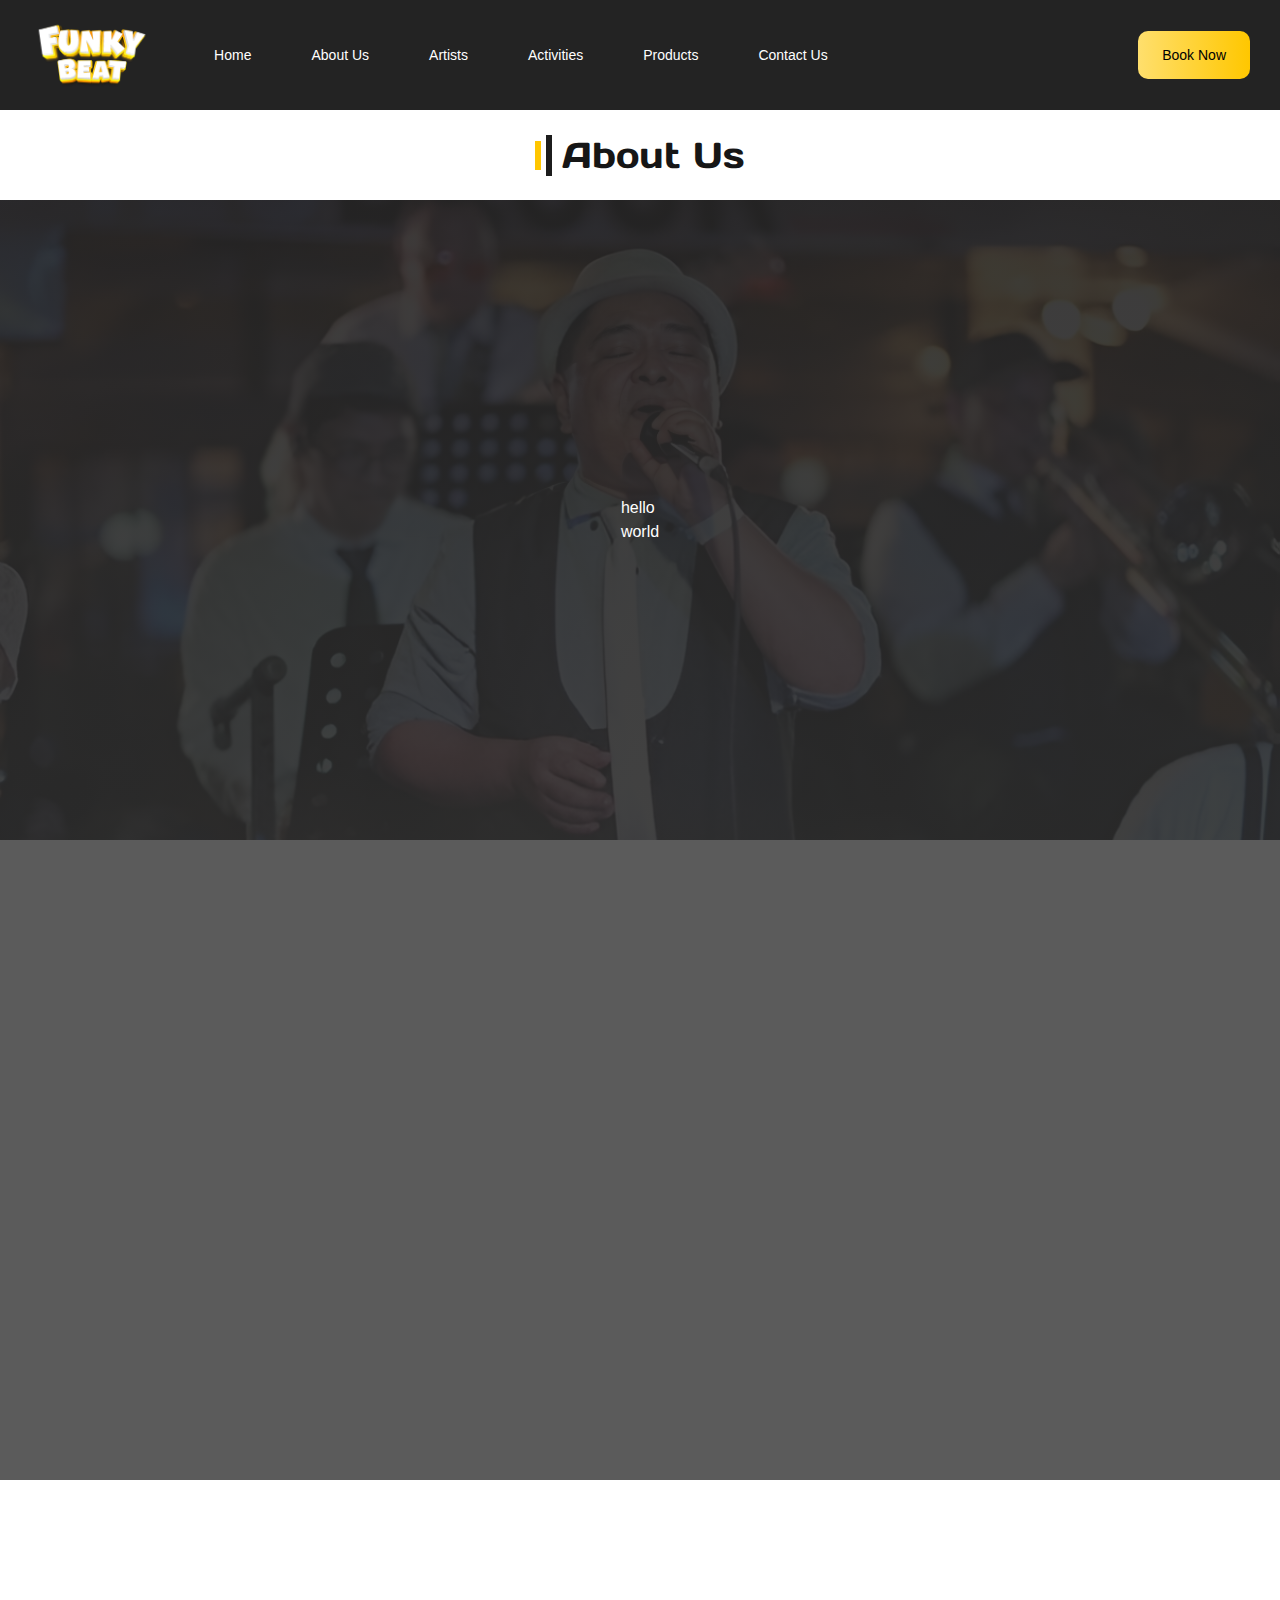
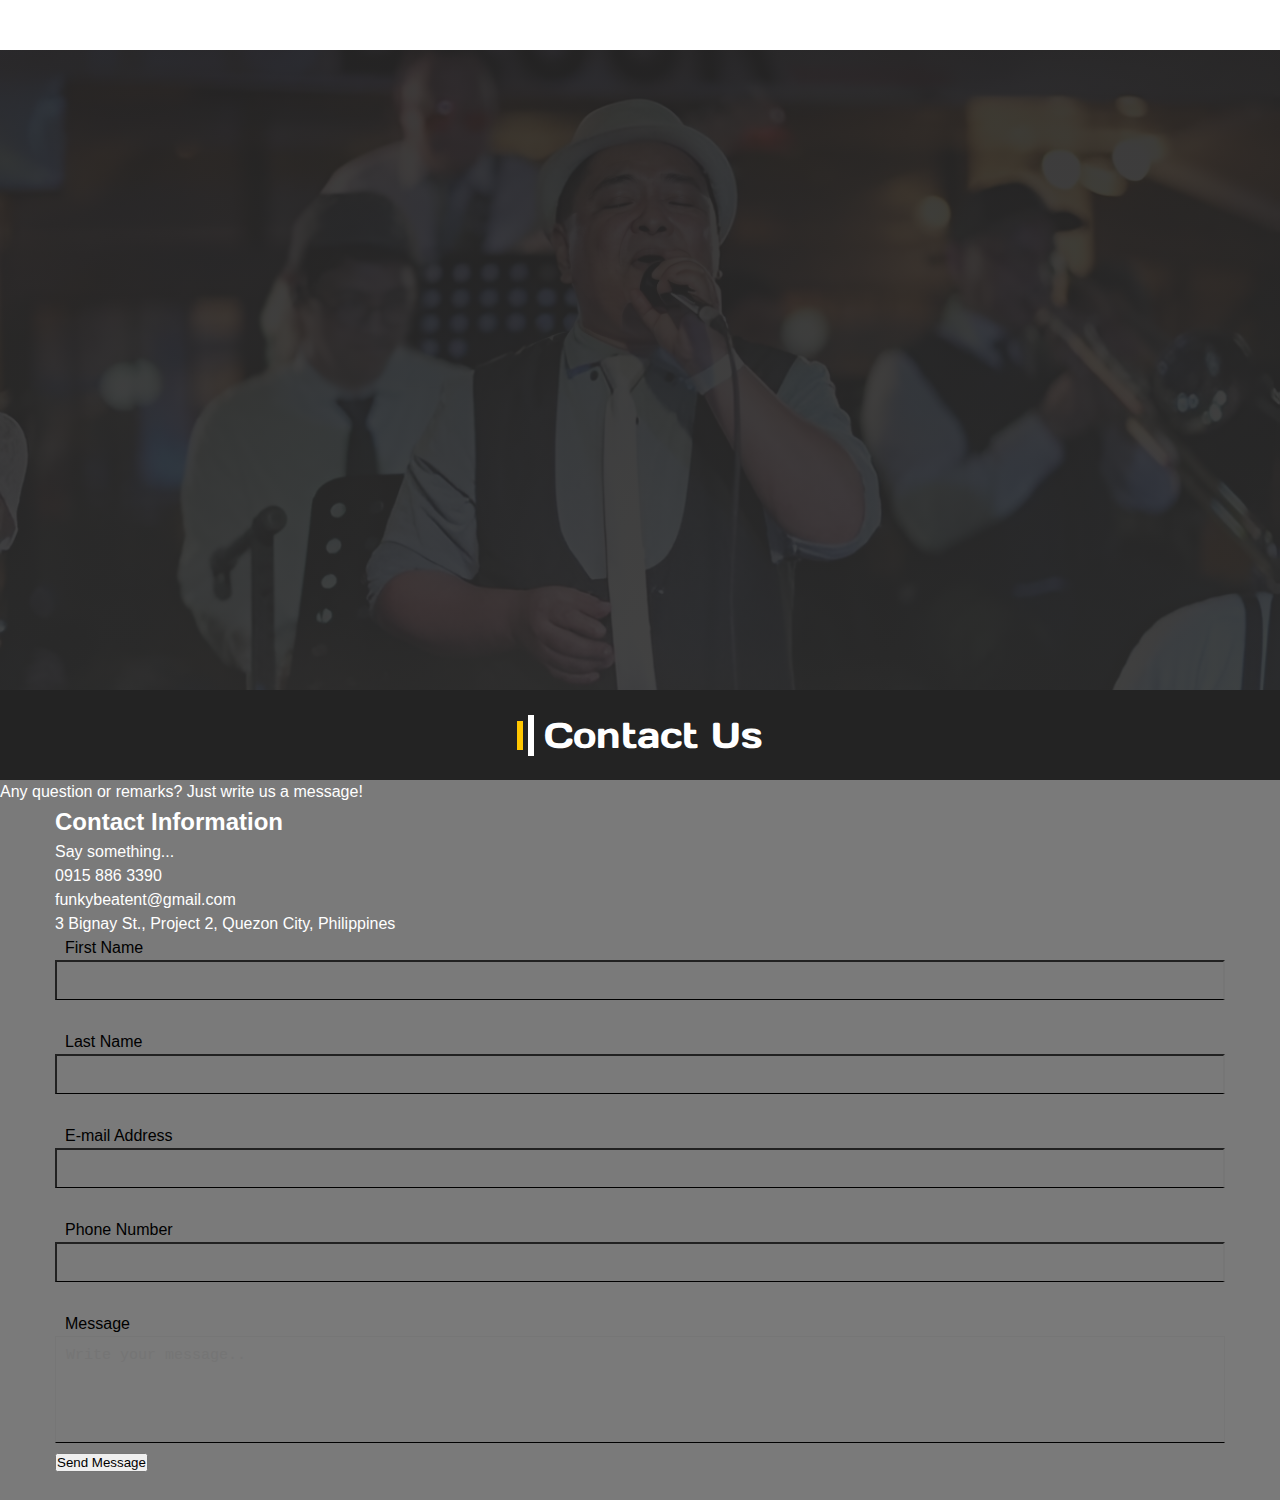
<file: aboutus.html>
<!DOCTYPE html>
<html lang="en">
    <head>
        <meta charset="UTF-8">
        <meta name="viewport" content="width=device-width, initial-scale=1.0">
        <title>FunkyBeat | About Us</title>
        <link rel="stylesheet" href="css/style.css" class="rel">
        <link rel="preconnect" href="https://fonts.googleapis.com">
        <link rel="preconnect" href="https://fonts.gstatic.com" crossorigin>
        <link href="https://fonts.googleapis.com/css2?family=Days+One&display=swap" rel="stylesheet">
        <link rel="stylesheet" href="https://cdnjs.cloudflare.com/ajax/libs/font-awesome/6.5.1/css/all.min.css" 
        integrity="sha512-DTOQO9RWCH3ppGqcWaEA1BIZOC6xxalwEsw9c2QQeAIftl+Vegovlnee1c9QX4TctnWMn13TZye+giMm8e2LwA==" 
        crossorigin="anonymous" referrerpolicy="no-referrer" />
   
        </head>
<body>
  
    <header id="navbar2">
        <div class="navigation-bar">
              <div class="logo-enhanced">
                <a href="#"><img class="img-size" src="css/assets/funkylogo.png" alt="FunkyBeat"></a>
              </div>
                  
                    <ul class="nav-links">
                      <li><a style="text-decoration:none; color:white;" id="item">Home</a></li>
                      <li><a style="text-decoration:none; color:white;" href="#" id="item">About Us</a></li>
                      <li><a style="text-decoration:none; color:white;" href="#" id="item">Artists</a></li>
                      <li><a style="text-decoration:none; color:white;" href="#" id="item">Activities</a></li>
                      <li><a style="text-decoration:none; color:white;" href="#" id="item">Products</a></li>
                      <li><a style="text-decoration:none; color:white;" href="#" id="item">Contact Us</a></li>
                    </ul>
                    <!--a href button-->
                    <div class="book-now-container">
                      <a style="text-decoration:none; color:black;" href="#" class="book-now">Book Now</a>
                    </div>
                    <div class="toggle-btn">
                      <i class="fa-solid fa-bars"></i>
                    </div>
        </div> <!--end of navigation bar-->
      </header>
      
      <div class="about-us">
        <div class="recent-activities-2">
          <div class="frame">
            
              <div class="frame-2">
                <div class="rectangle"></div>
                <div class="rectangle-2"></div>
              </div>
              <div class="text-wrapper-as">About Us</div>
          </div>
        </div>
      </div>

      <!--4 sections-->
      <div class="as-container">
        <section class="about-us-content" id="">
          <div class="as-cards">
            <div class="card" id="">hello</div>
            <div class="card" id="">world</div>
          </div>
        </section>

        <section class="about-us-content2" id="">

        </section>
        <section class="about-us-content3" id="">

        </section>
        <section class="about-us-content" id="">

        </section>
      </div>

      <!--CONTACT US HEADER-->
    <div class="black-header">
      <div class="recent-activities">
        <div class="frame">
          
            <div class="frame-2">
              <div class="rectangle"></div>
              <div class="rectangle-2-blackheader"></div>
            </div>
            <div class="text-wrapper-bh">Contact Us</div>
        </div>
      </div>
    </div>
      <!--CONTACT US-->
      <section class="last-section">
        <div class="hero-section">
          <div class="overlap-group-cu">
            <div class="qa"><p class="any-qa">Any question or remarks? Just write us a message!</p></div>
              <div class="container">
              
                <div class="wrapper">
              
                  <!-- COMPANY INFORMATION -->
                  <div class="company-info">
                    <h2>Contact Information</h2>
                    <p>Say something...</p>
              
                    <ul class="cu-links-logo">
                      <li><i class="fa fa-phone"></i> 0915 886 3390</li>
                      <li><i class="fa fa-envelope"></i> funkybeatent@gmail.com</li>
                      <li><i class="fa fa-map-marker"></i> 3 Bignay St., Project 2, Quezon City, Philippines</li>
                    </ul>
  
                    <div class="soc-med-icons">
  
                    </div>
                  </div>
                  <!-- End .company-info -->
              
                  <!-- CONTACT FORM -->
              
                    <form>
                      <div class="contact-row">
                        <div class="input-group">
                          <label>First Name</label>
                          <input type="text" name="fname" id="fname" required>
                        </div>
                        <div class="input-group">
                          <label>Last Name</label>
                          <input type="text" name="lname" id="lname">
                        </div>
                      </div>
  
                      <div class="contact-row">
                        <div class="input-group">
                          <label>E-mail Address</label>
                          <input type="email" name="email" id="email" required>
                        </div>
                        <div class="input-group">
                          <label>Phone Number</label>
                          <input type="text" name="phone" id="phone">
                        </div>
                      </div>
                      <div class="msg-row">
                        <div class="msg-input">
                          <label>Message</label>
                      <textarea rows="5" placeholder="Write your message.."></textarea>
                        </div>
                      </div>
                      
                      <div class="btn-send-msg">
                        <button class="send-msg">Send Message</button>
                      </div>
              
                    </form>
                    <!-- End #contact-form -->
                  </div>
                  <!-- End .contact -->
              
                </div>
                <!-- End .wrapper -->
              </div>
              <!-- End .container -->
          </div>
        </div>
      </section>
</body>


</html>
</file>
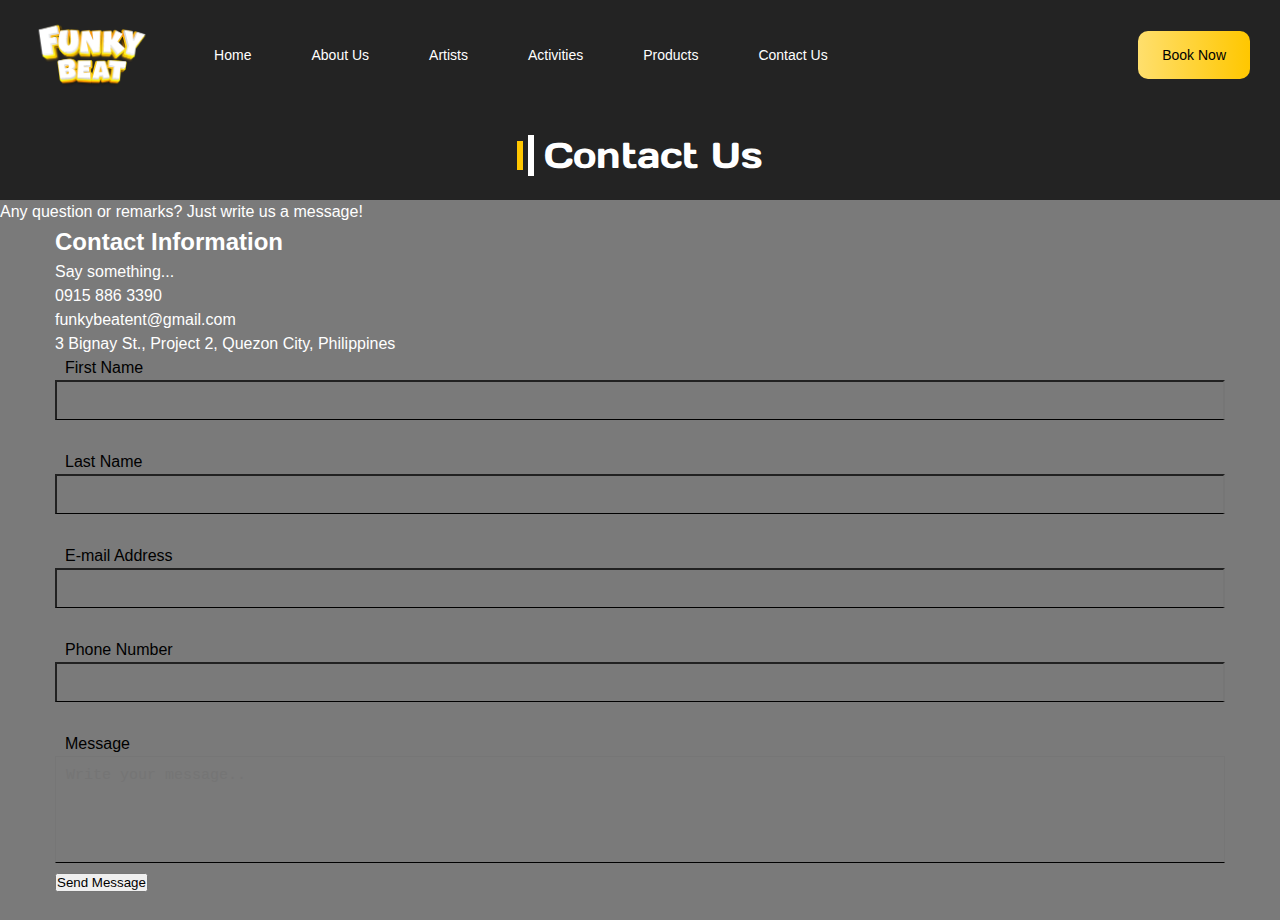
<file: contact-us.html>
<!DOCTYPE html>
<html lang="en">
<head>
    <meta charset="UTF-8">
    <meta name="viewport" content="width=device-width, initial-scale=1.0">
    <link rel="stylesheet" href="css/style.css" class="rel">
    <link rel="preconnect" href="https://fonts.googleapis.com">
    <link rel="preconnect" href="https://fonts.gstatic.com" crossorigin>
    <link href="https://fonts.googleapis.com/css2?family=Days+One&display=swap" rel="stylesheet">
    <link rel="stylesheet" href="https://cdnjs.cloudflare.com/ajax/libs/font-awesome/6.5.1/css/all.min.css" 
    integrity="sha512-DTOQO9RWCH3ppGqcWaEA1BIZOC6xxalwEsw9c2QQeAIftl+Vegovlnee1c9QX4TctnWMn13TZye+giMm8e2LwA==" 
    crossorigin="anonymous" referrerpolicy="no-referrer" />
    <title>Contact Us</title>
</head>
<body>
    <header id="navbar">
        <div class="navigation-bar">
              <div class="logo-enhanced">
                <a href="#"><img class="img-size" src="css/assets/funkylogo.png" alt="FunkyBeat"></a>
              </div>
                  
                    <ul class="nav-links">
                      <li><a href="#" id="item">Home</a></li>
                      <li><a href="#" id="item">About Us</a></li>
                      <li><a href="#" id="item">Artists</a></li>
                      <li><a href="#" id="item">Activities</a></li>
                      <li><a href="#" id="item">Products</a></li>
                      <li><a href="#" id="item">Contact Us</a></li>
                    </ul>
                    <!--a href button-->
                    <div class="book-now-container">
                      <a href="#" class="book-now">Book Now</a>
                    </div>
                    <div class="toggle-btn">
                      <i class="fa-solid fa-bars"></i>
                    </div>
        </div> <!--end of navigation bar-->
      </header>

    <!--CONTACT US HEADER-->
    <div class="black-header">
        <div class="recent-activities">
          <div class="frame">
            
              <div class="frame-2">
                <div class="rectangle"></div>
                <div class="rectangle-2-blackheader"></div>
              </div>
              <div class="text-wrapper-bh">Contact Us</div>
          </div>
        </div>
      </div>
    </section>
  
      <!--CONTACT US SECTION-->
      <section class="last-section">
        <div class="hero-section">
          <div class="overlap-group-cu">
            <div class="qa"><p class="any-qa">Any question or remarks? Just write us a message!</p></div>
              <div class="container">
              
                <div class="wrapper">
              
                  <!-- COMPANY INFORMATION -->
                  <div class="company-info">
                    <h2>Contact Information</h2>
                    <p>Say something...</p>
              
                    <ul class="cu-links-logo">
                      <li><i class="fa fa-phone"></i> 0915 886 3390</li>
                      <li><i class="fa fa-envelope"></i> funkybeatent@gmail.com</li>
                      <li><i class="fa fa-map-marker"></i> 3 Bignay St., Project 2, Quezon City, Philippines</li>
                    </ul>
  
                    <div class="soc-med-icons">
  
                    </div>
                  </div>
                  <!-- End .company-info -->
              
                  <!-- CONTACT FORM -->
              
                    <form>
                      <div class="contact-row">
                        <div class="input-group">
                          <label>First Name</label>
                          <input type="text" name="fname" id="fname" required>
                        </div>
                        <div class="input-group">
                          <label>Last Name</label>
                          <input type="text" name="lname" id="lname">
                        </div>
                      </div>
  
                      <div class="contact-row">
                        <div class="input-group">
                          <label>E-mail Address</label>
                          <input type="email" name="email" id="email" required>
                        </div>
                        <div class="input-group">
                          <label>Phone Number</label>
                          <input type="text" name="phone" id="phone">
                        </div>
                      </div>
                      <div class="msg-row">
                        <div class="msg-input">
                          <label>Message</label>
                      <textarea rows="5" placeholder="Write your message.."></textarea>
                        </div>
                      </div>
                      
                      <div class="btn-send-msg">
                        <button class="send-msg">Send Message</button>
                      </div>
              
                    </form>
                    <!-- End #contact-form -->
                  </div>
                  <!-- End .contact -->
              
                </div>
                <!-- End .wrapper -->
              </div>
              <!-- End .container -->
          </div>
        </div>
      </section>
</body>
</html>
</file>
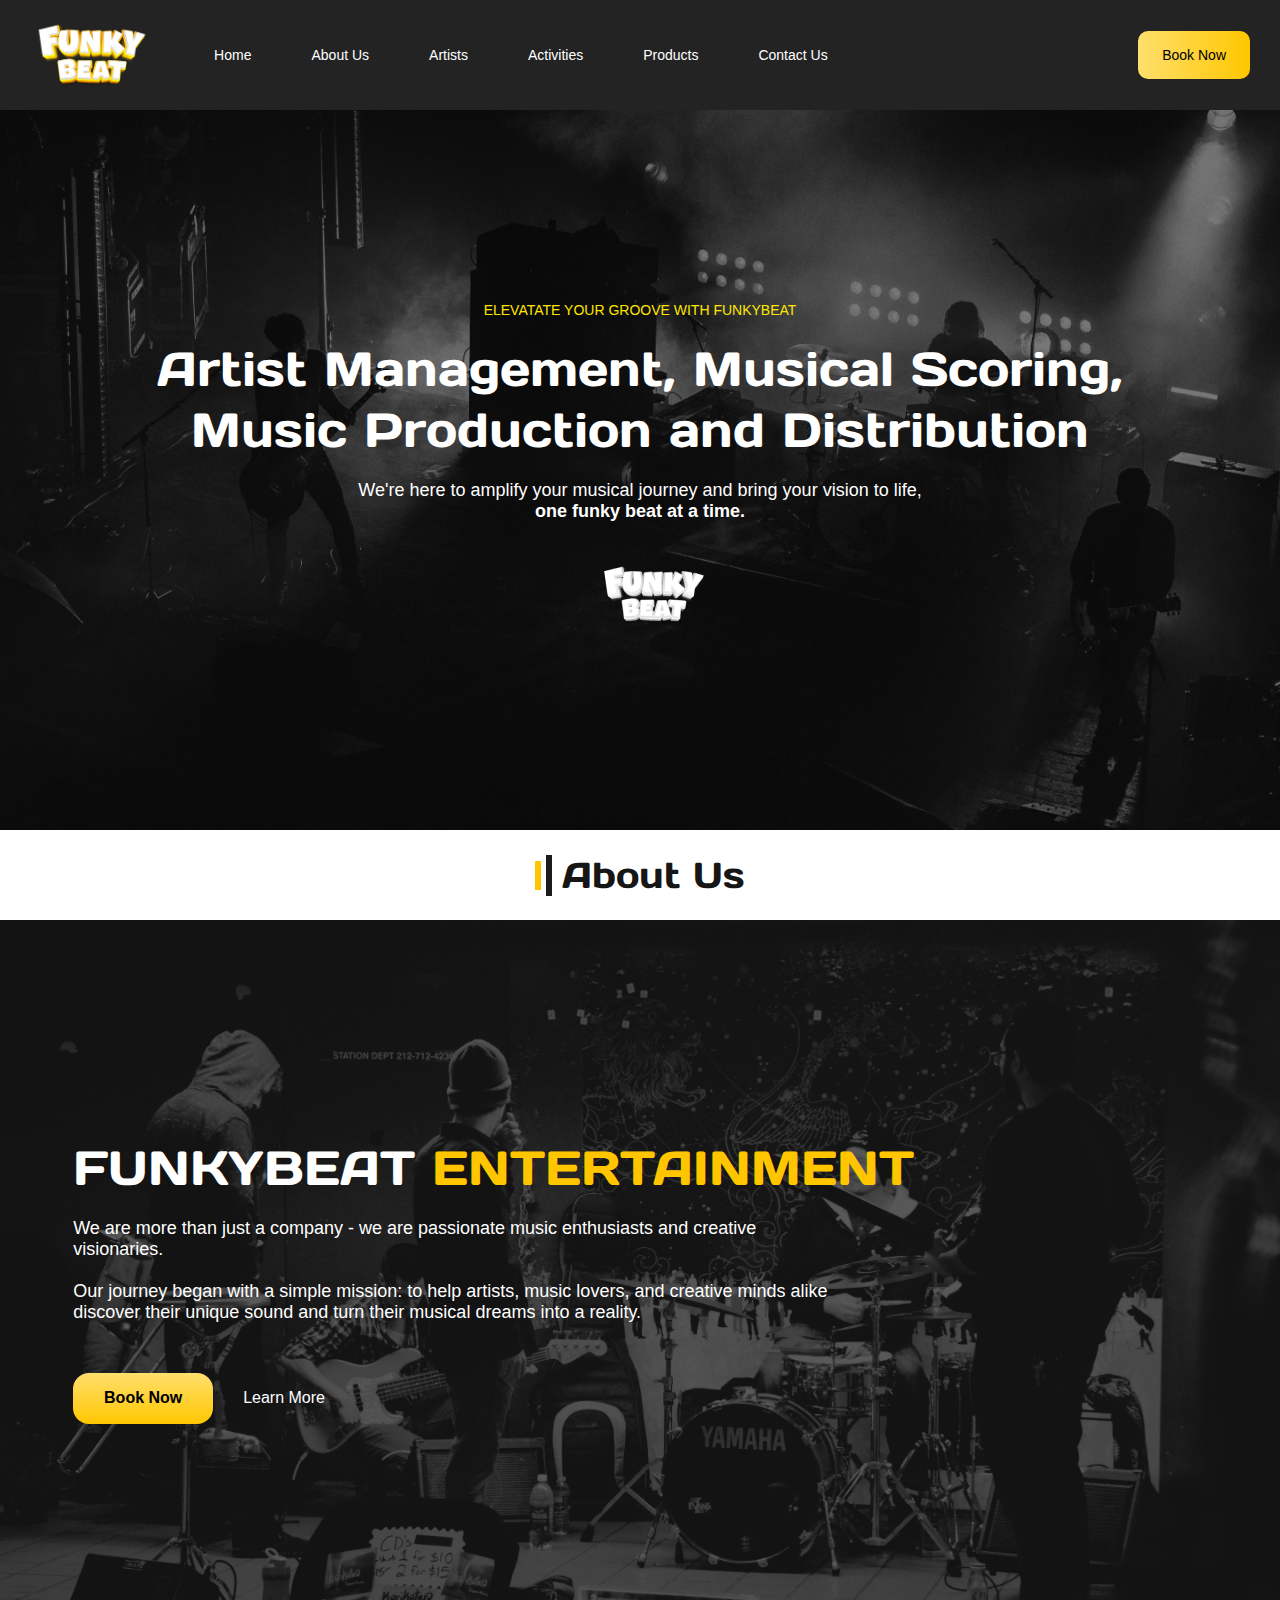
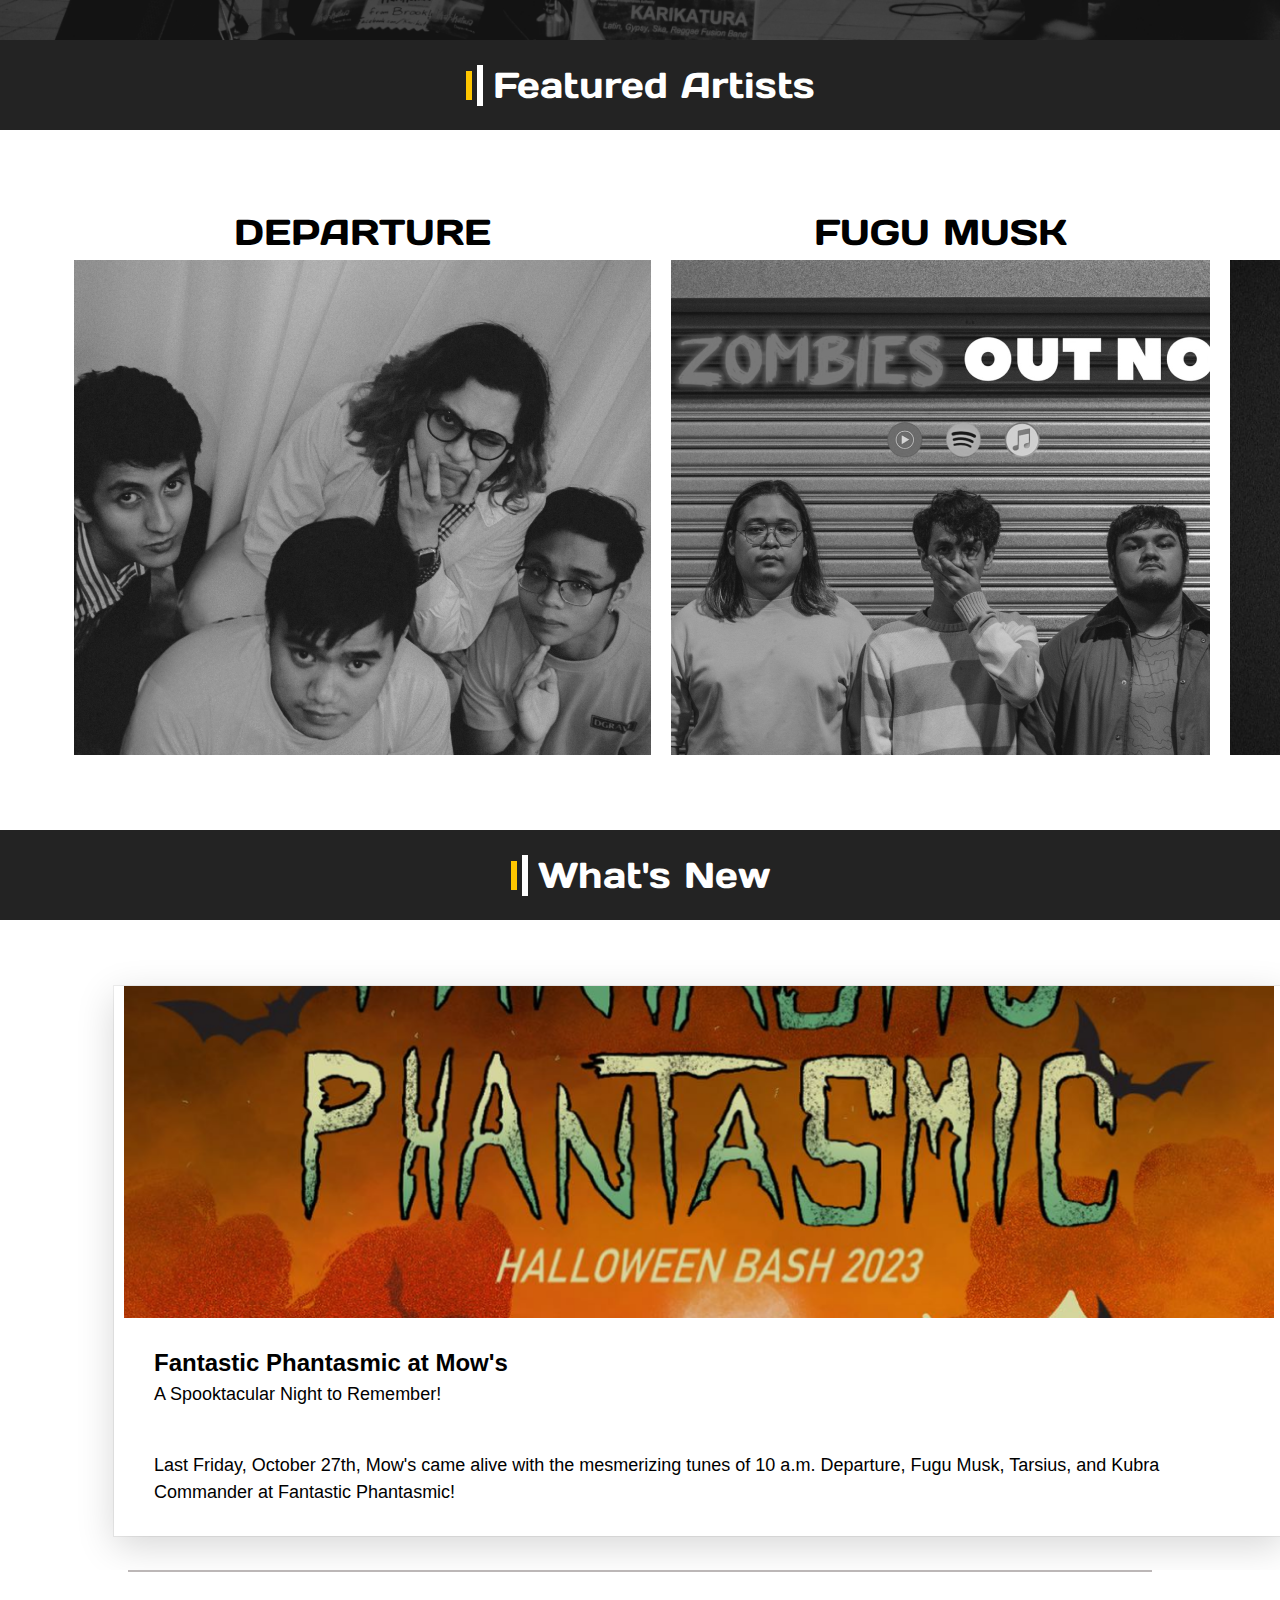
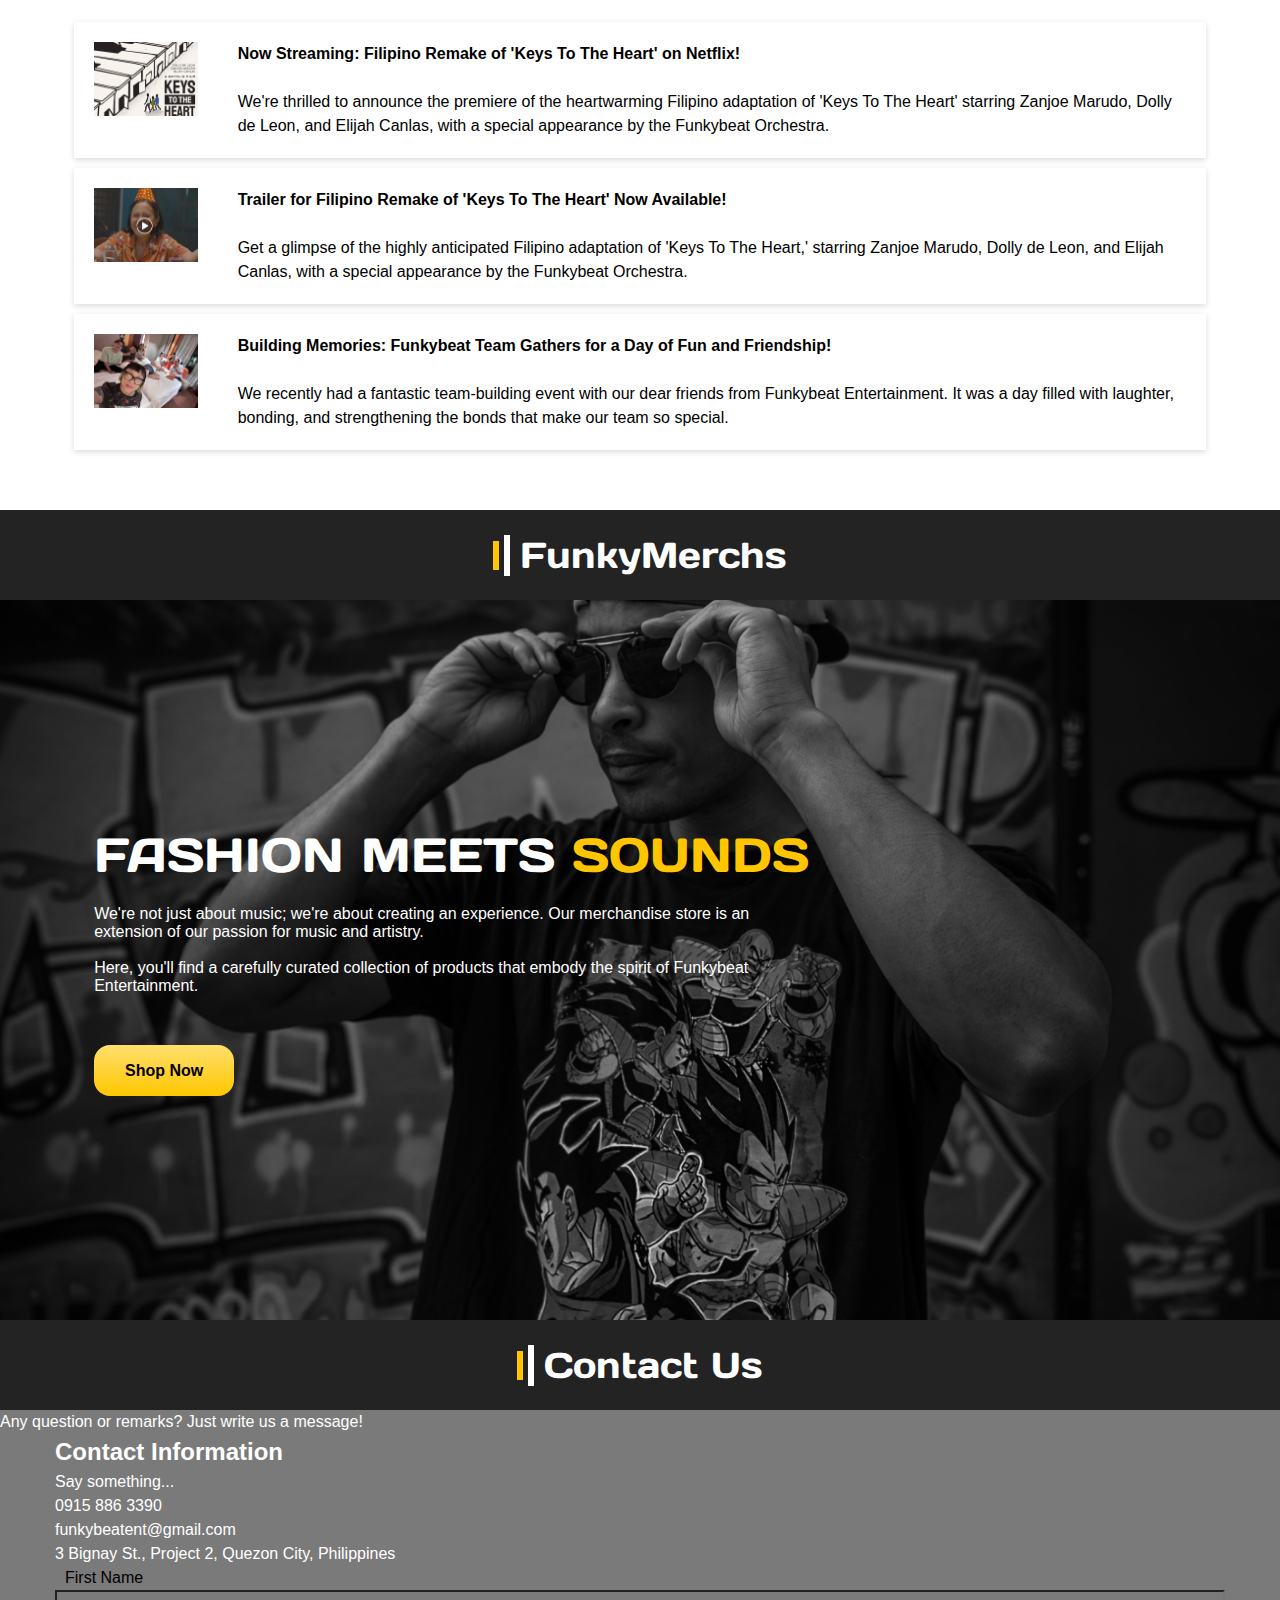
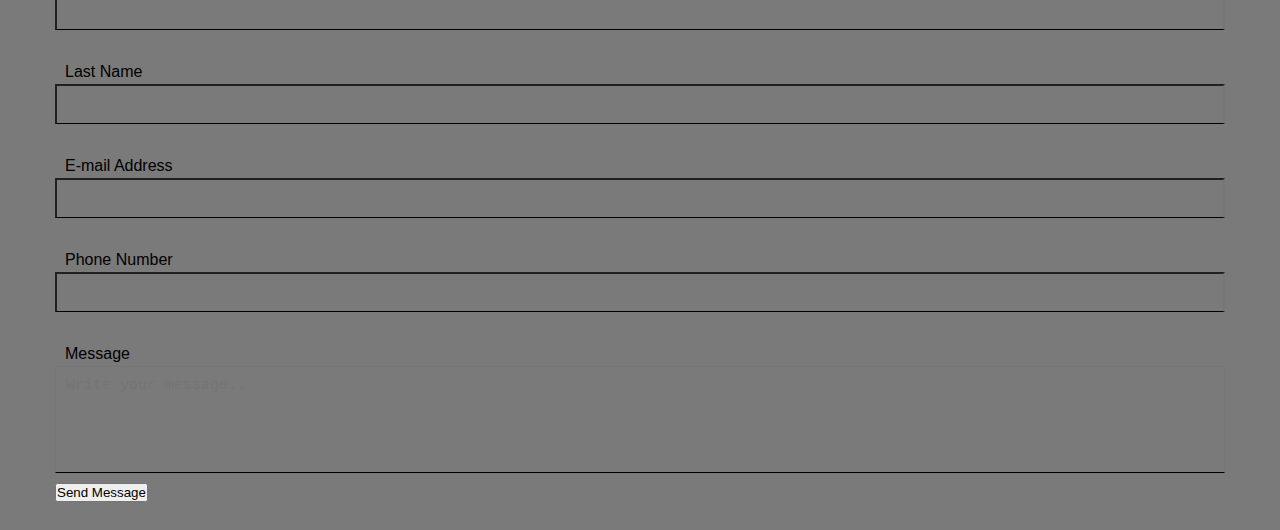
<file: homepage.html>
<!DOCTYPE html>
<html lang="en">
<head>
  <meta charset="UTF-8">
  <meta name="viewport" content="width=device-width, initial-scale=1.0">
  <title>FunkyBeat</title>
  <link rel="stylesheet" href="css/style.css" class="rel">

  <link rel="preconnect" href="https://fonts.googleapis.com">
  <link rel="preconnect" href="https://fonts.gstatic.com" crossorigin>
  <link href="https://fonts.googleapis.com/css2?family=Days+One&display=swap" rel="stylesheet">
  <link rel="stylesheet" href="https://cdnjs.cloudflare.com/ajax/libs/font-awesome/6.5.1/css/all.min.css" 
  integrity="sha512-DTOQO9RWCH3ppGqcWaEA1BIZOC6xxalwEsw9c2QQeAIftl+Vegovlnee1c9QX4TctnWMn13TZye+giMm8e2LwA==" 
  crossorigin="anonymous" referrerpolicy="no-referrer" />
  </head>
<body>
  <header id="navbar">
    <div class="navigation-bar">
          <div class="logo-enhanced">
            <a href="#"><img class="img-size" src="css/assets/funkylogo.png" alt="FunkyBeat"></a>
          </div>
              
                <ul class="nav-links">
                  <li><a href="#" id="item">Home</a></li>
                  <li><a href="#" id="item">About Us</a></li>
                  <li><a href="#" id="item">Artists</a></li>
                  <li><a href="#" id="item">Activities</a></li>
                  <li><a href="#" id="item">Products</a></li>
                  <li><a href="#" id="item">Contact Us</a></li>
                </ul>
                <!--a href button-->
                <div class="book-now-container">
                  <a href="#" class="book-now">Book Now</a>
                </div>
                <div class="toggle-btn">
                  <i class="fa-solid fa-bars"></i>
                </div>
    </div> <!--end of navigation bar-->
  </header>
  <!--FIRST SECTION OF HOMEPAGE-->
  <section class="first-section" id="one">
    <div class="hero-section">
      <div class="overlap-group">
        <div class="text-container">
          <p class="text-wrapper">ELEVATATE YOUR GROOVE WITH FUNKYBEAT</p>
          <p class="artist-management">Artist Management, Musical Scoring, <br />Music Production and Distribution</p>
          <p class="we-re-here-to">
            <span class="span"
              >We&#39;re here to amplify your musical journey and bring your vision to life, <br
            /></span>
            <span class="text-wrapper-2">one funky beat at a time.</span>
          </p>
          <div class="frame">
            <div class="logo-enhanced"><a href="#" alt="Home">
              <img class="small-logo" src="css/assets/logo-white.png" alt="small logo">
            </a></div>
          </div>
        </div>
      </div>
    </div>
    <!--ABOUT US HEADER-->
    <div class="about-us">
      <div class="recent-activities">
        <div class="frame">
          
            <div class="frame-2">
              <div class="rectangle"></div>
              <div class="rectangle-2"></div>
            </div>
            <div class="text-wrapper-as">About Us</div>
        </div>
      </div>
    </div>
  </section>

    <!--ABOUT US SECTION-->
    <section class="second-section">
      <div class="hero-section-as">
        <div class="overlap-group-as">
          <div class="space-1"></div>
          <div class="text-container-as">
              <p class="FUNKYBEAT"><span class="text-wrapper-fb">FUNKYBEAT</span> <span class="span-as"> ENTERTAINMENT</span></p>
              <p class="we-are-more-than-as">
                We are more than just a company - we are passionate music enthusiasts and creative <br>visionaries.<br /><br />Our
                journey began with a simple mission: to help artists, music lovers, and creative minds alike <br>discover their
                unique sound and turn their musical dreams into a reality.
              </p>
    
            <div class="div-as">
              <div class="book-now-as"><div class="text-wrapper-book">Book Now</div></div>
              <div class="text-wrapper-3">Learn More</div>
            </div>
            </div>
          </div>
        </div>

    <!--FEATURED ARTISTS HEADER-->
    <div class="black-header">
      <div class="recent-activities">
        <div class="frame">
          
            <div class="frame-2">
              <div class="rectangle"></div>
              <div class="rectangle-2-blackheader"></div>
            </div>
            <div class="text-wrapper-bh">Featured Artists</div>
        </div>
      </div>
    </div>
  </section>
    


<!--FEATURED ARTISTS SECTION-->
    <section class="third-section">
      <div class="body-fa">
        <div class="carousel-container">
          <div class="carousel-slide">
            <div class="inside-container">
                <h3>Departure</h3>
                <img class="fa-img" src="css/assets/image 1.png" alt="Departure">
            </div>
          </div>

          <div class="carousel-slide">
            <div class="inside-container">
                <h3>Fugu Musk</h3>
                <img class="fa-img" src="css/assets/image 2.png" alt="Departure">
            </div>
          </div>

          <div class="carousel-slide">
            <div class="inside-container">
            <h3>Manic Mundane</h3>
            <img class="fa-img" src="css/assets/image 3.png" alt="Departure">
        </div>
      </div>
        </div>
      </div>

    <!--WHAT'S NEW HEADER-->
    <div class="black-header">
      <div class="recent-activities">
        <div class="frame">
          
            <div class="frame-2">
              <div class="rectangle"></div>
              <div class="rectangle-2-blackheader"></div>
            </div>
            <div class="text-wrapper-bh">What's New</div>
        </div>
      </div>
    </div>
  </section>

    <!--WHAT'S NEW SECTION - 1ST PART-->
    <section class="fourth-section">
      <div class="headlines-section">
        <section class="third-section">
          <div class="body-fa-wn">
            <div class="carousel-container">
              <div class="carousel-slide">
                <div class="inside-container-wn">
                  <div class="img">
                    <img src="css/assets/phantasmic.png" style="width: 100%;">
                    <p> <b style="font-size: 24px;">Fantastic Phantasmic at Mow's </b> <br> A Spooktacular Night to Remember!</p>
                    <br>
                    <p>Last Friday, October 27th, Mow's came alive with the mesmerizing tunes of 10 a.m. Departure, Fugu Musk, Tarsius, and Kubra Commander at Fantastic Phantasmic!</p>
                  </div>
                </div>
              </div>
    
              <div class="carousel-slide">
                <div class="inside-container-wn">
                  <div class="img">
                    <img src="css/assets/the revisors.png" style="width: 100%;">
                    <p> <b style="font-size: 24px;">Unforgettable Night at The 70's Bistro with Catch Brass Pas Pas 
                      <br>Pas Pas, Pepe, The Revisors, Prayers and Prejudice, and GAB!
                    </b></p>
                    <br>
                    <p>Last Thursday, October 19th, The 70's Bistro was alive with the sensational performances of 
                      Catch Brass Pas Pas Pas Pas, Pepe, The Revisors, Prayers and Prejudice, and GAB!</p>
                  </div>
                </div>
              </div>
    
              <div class="carousel-slide">
                <div class="inside-container-wn">
                  <div class="img">
                    <img src="css/assets/chelsea.png" style="width: 100%;">
                    <p> <b style="font-size: 24px;">Chelsea Dawn at One Two Three Block - A Night to Remember! </b></p>
                    <br>
                    <p>Last night, on October 13th, the stage at One Two Three Block came alive with an incredible lineup of performances. 
                      Big thank you to everyone who joined us for this unforgettable night!</p>
                  </div>
                </div>
          </div>
            </div>
        </div>
          </div>

      </div>
      

    <!--WHAT'S NEW SECTION - 2ND PART-->
    <!--BREAK LINE-->
    <div class="wn-2part">
      <hr class="hr-line">
    <div class="articles">
      <div class="article-container">
        <!--<ul>
          <li><b>Now Streaming: Filipino Remake of 'Keys To The Heart' on Netflix!</b>
            <p>We're thrilled to announce the premiere of the heartwarming Filipino adaptation of 'Keys To The Heart' 
              starring <br>Zanjoe Marudo, Dolly de Leon, and Elijah Canlas, with a special appearance by the Funkybeat Orchestra.</p>
          </li>
          <li><b>Trailer for Filipino Remake of 'Keys To The Heart' Now Available!</b>
            <p>Get a glimpse of the highly anticipated Filipino adaptation of 'Keys To The Heart,' 
              starring Zanjoe Marudo, Dolly<br> de Leon, and Elijah Canlas, with a special appearance by the Funkybeat Orchestra.</p>
          </li>
          <li><b>Building Memories: Funkybeat Team Gathers for a Day of Fun and Friendship!</b>
            <p>We recently had a fantastic team-building event with our dear friends from Funkybeat Entertainment. 
              It was a <br>day filled with laughter, bonding, and strengthening the bonds that make our team so special.</p>
          </li>
        </ul>-->

        <div class="myflex-container">
          <div class="myflex-item-left">
            <div class="clickable-card">
              <div class="myprod-image">
                <img
                  class="imgoxauto"
                  src="css/assets/keystotheheart.png"
                  alt="London"
                />
              </div>
              <div class="myprod-description">
                <b>Now Streaming: Filipino Remake of 'Keys To The Heart' on Netflix!</b><br><br>
            <p>We're thrilled to announce the premiere of the heartwarming Filipino adaptation of 'Keys To The Heart' 
              starring Zanjoe Marudo, Dolly de Leon, and Elijah Canlas, with a special appearance by the Funkybeat Orchestra.</p>
              </div>
            </div>

            <div class="clickable-card">
              <div class="myprod-image">
                <img
                  class="imgoxauto"
                  src="css/assets/girlsmile.png"
                  alt="London"
                />
              </div>
              <div class="myprod-description">
                <b>Trailer for Filipino Remake of 'Keys To The Heart' Now Available!</b><br><br>
            <p>Get a glimpse of the highly anticipated Filipino adaptation of 'Keys To The Heart,' 
              starring Zanjoe Marudo, Dolly de Leon, and Elijah Canlas, with a special appearance by the Funkybeat Orchestra.</p>
              </div>
            </div>

            <div class="clickable-card">
              <div class="myprod-image">
                <img
                  class="imgoxauto"
                  src="css/assets/funkyteam.png"
                  alt="London"
                />
              </div>
              <div class="myprod-description">
                <b>Building Memories: Funkybeat Team Gathers for a Day of Fun and Friendship!</b><br><br>
            <p>We recently had a fantastic team-building event with our dear friends from Funkybeat Entertainment. 
              It was a day filled with laughter, bonding, and strengthening the bonds that make our team so special.</p>
              </div>
            </div>
            </div>
            </div>
        

      </div> <!--end of article container-->
    </div>
  </div>

    
    <!--FUNKYMERCHS HEADER-->
    <div class="black-header">
      <div class="recent-activities">
        <div class="frame">
          
            <div class="frame-2">
              <div class="rectangle"></div>
              <div class="rectangle-2-blackheader"></div>
            </div>
            <div class="text-wrapper-bh">FunkyMerchs</div>
        </div>
      </div>
    </div>
  </section>

    <!--FUNKYMERCHS SECTION-->
    <section class="fifth-section">
      <div class="hero-section-fm">
        <div class="overlap-group-fm">
          <div class="space-1"></div>
          <div class="text-container-as">
              <p class="FUNKYBEAT"><span class="text-wrapper-fb">FASHION MEETS</span> <span class="span-as"> SOUNDS</span></p>
              <p class="we-are-more-than-as">
                We're not just about music; we're about creating an experience. 
              Our merchandise store is an <br>extension of our passion for music and artistry. <br /><br />Here, you'll find a carefully curated collection of products 
              that embody the spirit of Funkybeat <br>Entertainment.
              </p>
            <div class="div-as">
              <div class="book-now-as"><div class="text-wrapper-book">Shop Now</div></div>
            </div>
            </div>
          </div>
        </div>
      </div>

    <!--CONTACT US HEADER-->
    <div class="black-header">
      <div class="recent-activities">
        <div class="frame">
          
            <div class="frame-2">
              <div class="rectangle"></div>
              <div class="rectangle-2-blackheader"></div>
            </div>
            <div class="text-wrapper-bh">Contact Us</div>
        </div>
      </div>
    </div>
  </section>

    <!--CONTACT US SECTION-->
    <section class="last-section">
      <div class="hero-section">
        <div class="overlap-group-cu">
          <div class="qa"><p class="any-qa">Any question or remarks? Just write us a message!</p></div>
            <div class="container">
            
              <div class="wrapper">
            
                <!-- COMPANY INFORMATION -->
                <div class="company-info">
                  <h2>Contact Information</h2>
                  <p>Say something...</p>
            
                  <ul class="cu-links-logo">
                    <li><i class="fa fa-phone"></i> 0915 886 3390</li>
                    <li><i class="fa fa-envelope"></i> funkybeatent@gmail.com</li>
                    <li><i class="fa fa-map-marker"></i> 3 Bignay St., Project 2, Quezon City, Philippines</li>
                  </ul>

                  <div class="soc-med-icons">

                  </div>
                </div>
                <!-- End .company-info -->
            
                <!-- CONTACT FORM -->
            
                  <form>
                    <div class="contact-row">
                      <div class="input-group">
                        <label>First Name</label>
                        <input type="text" name="fname" id="fname" required>
                      </div>
                      <div class="input-group">
                        <label>Last Name</label>
                        <input type="text" name="lname" id="lname">
                      </div>
                    </div>

                    <div class="contact-row">
                      <div class="input-group">
                        <label>E-mail Address</label>
                        <input type="email" name="email" id="email" required>
                      </div>
                      <div class="input-group">
                        <label>Phone Number</label>
                        <input type="text" name="phone" id="phone">
                      </div>
                    </div>
                    <div class="msg-row">
                      <div class="msg-input">
                        <label>Message</label>
                    <textarea rows="5" placeholder="Write your message.."></textarea>
                      </div>
                    </div>
                    
                    <div class="btn-send-msg">
                      <button class="send-msg">Send Message</button>
                    </div>
            
                  </form>
                  <!-- End #contact-form -->
                </div>
                <!-- End .contact -->
            
              </div>
              <!-- End .wrapper -->
            </div>
            <!-- End .container -->
        </div>
      </div>
    </section>

    <!--FOOTER-->
 
</body>
</html>
</file>
<file: css/style.css>
*{
    padding: 0px;
    margin: 0px;
    text-decoration: none;
    list-style: none;
    box-sizing: border-box;
}

a{
    font-family: 'Poppins', sans-serif;
    font-weight:normal;
    color: #ffffff;
    font-size: 14px;
    letter-spacing: 0;
    line-height: normal;
}

body{
    font-family: "Inter-Regular", Helvetica;
    color: #ffffff;
    background-color: #232323;
}

#navbar{
    position: sticky;
    top: 0;
    background-color: #232323;
}
#double-header{
  position: sticky;
  top: 0;
}
#navbar2{
  background-color: #232323;
}
.navigation-bar{
    width: auto;
    height: 110px;
    display: flex;
    align-items: center;
}

.navigation-bar .img-size{
    height: 80px;
    width: auto;
    padding: 0 10px;
    margin: 0 20px;
}

.navigation-bar ul{
    float:inline-end;
}

.navigation-bar ul li{
    display: inline-block;
    line-height: 80px;
    margin: 0 20px;
    padding: 10px 0;
    white-space: nowrap;
}

.nav-links{
    display: flex;
    margin-top: 15px;
    margin-bottom: 15px;
}

.nav-links #item{
  font-size: 14px;
  color: #ffffff;
  text-decoration: none;
  background-color: transparent;
  padding: 10px;
}

#item:hover{
  scale: 1s;
  transition: 0.5s;
  background-color:  #4a4949;
  color: white;
  border-radius: 50px;
  padding: 10px;
}

.navigation-bar .toggle-btn{
    color: #ffffff;
    font-size: 1.5rem;
    cursor: pointer;
    padding: 30px;
    display: none;
}
.book-now-container{
  width: 100%;
  display: flex;
  justify-content: end;
  padding: 30px;
}
.book-now{
    background: rgb(255,223,109);
    background: linear-gradient(90deg, rgba(255,223,109,1) 0%, rgba(255,199,0,1) 100%);
    color: #000000;
    padding: 1rem 1.5rem;
    border: none;
    outline: none;
    border-radius: 10px;
    cursor: pointer;
}
.book-now:hover{
    scale: 1.1;
    transition: 0.3s;
}

/*RESPONSIVE NAVIGATION BAR*/
@media (max-width: 1035px) {
    .navigation-bar .nav-links,
    .navigation-bar .book-now{
        display: none;
    }

    .navigation-bar .toggle-btn{
        display: block;
    }
}
/*FIRST SECTION OF HOMEPAGE STYLE*/
.hero-section{
    background-color: #7a7a7a;
    height: 720px;
    width: auto;
}
.hero-section .overlap-group{
    background-image: url('assets/bg-image.png');
    background-size: cover;
    height: 100%;
    width: auto;
    display: flex;
    flex-direction: column;
    justify-content: center;
    align-items: center;
}

.text-container{
    padding: 10px;
    column-gap: 20px;
    display: flex;
    flex-direction: column;
}
  
  .hero-section .text-wrapper {
    font-family: "Inter-Regular", Helvetica;
    font-weight: 400;
    color: #ffe500;
    font-size: 14px;
    text-align: center;
    letter-spacing: 0;
    line-height: normal;
    margin-bottom: 20px;
  }
  .hero-section .artist-management {
    font-family: 'Days One', sans-serif;
    font-weight: 400;
    color: #ffffff;
    font-size: 48px;
    text-align: center;
    letter-spacing: 0;
    line-height: normal;
    margin-bottom: 20px;
  }
  .hero-section .we-re-here-to {
    font-family: "Inter-Regular", Helvetica;
    font-weight: 400;
    color: #ffffff;
    font-size: 18px;
    text-align: center;
    letter-spacing: 0;
    line-height: normal;
  }
  .hero-section .span {
    font-family: "Inter-Regular", Helvetica;
    font-weight: 400;
    color: #ffffff;
    font-size: 18px;
    letter-spacing: 0;
  }
  .hero-section .text-wrapper-2 {
    font-family: "Inter-Bold", Helvetica;
    font-weight: 700;
    color: #ffffff;
  }
  @media (max-width: 357px) {
    .hero-section .artist-management{
        font-size: 28px;
    }
}
  @media (max-width: 320px) {
    .hero-section .artist-management{
        font-size: 24px;
    }
}
@media (max-width: 320px) {
    .hero-section .we-re-here-to,
    .hero-section .span{
        font-size: 14px;
    }
}
  .hero-section .frame {
    display: inline-flex;
    flex-direction: column;
    align-items: center;
    justify-content: center;
    gap: 8px;
    padding: 8px;
  }
  .hero-section .logo-enhanced {
    width: 150px;
    height: 100px;
  } 

/*ABOUT US STYLE*/

  .about-us{
    width: auto;
  }
  .about-us .recent-activities {
    height: 90px;
    background-color: #ffffff;
    display: flex;
    justify-content: center;
    align-items: center;
  }
  .about-us .recent-activities-2 {
    width: auto;
    height: 90px;
    background-color: #ffffff;
    display: flex;
    justify-content: center;
    align-items: center;
  }
  
  .about-us .frame {
    display: flex;
    justify-content: center;
    align-items: center;
    width: 222px;
    height: 58px;
  }
  .about-us .frame-2 {
    display: flex;
    flex-direction: row;
    justify-content: center;
    align-items: center;
    margin-right: 10px;
  }
  .about-us .text-wrapper-as {
    font-family: 'Days One', sans-serif;
    font-weight: 400;
    color: #161616;
    font-size: 36px;
    text-align: center;
    letter-spacing: 0;
    line-height: normal;
    cursor: pointer;
  }
  .about-us .rectangle {
    width: 6px;
    height: 29px;
    background-color: #ffc600;
    display: inline-flex;
    margin-right: 5px;
  }
  .about-us .rectangle-2 {
    height: 41px;
    background-color: #1c1c1c;
    width: 6px;
  }

  /*RESPONSIVE ABOUT US SECTION*/
  @media (max-width: 479px) {
    .about-us .recent-activities,
    .about-us .frame
    .about-us .frame-2{
        display: none;
    }
}

/*SECOND SECTION*/
.hero-section-as{
    background-color: #7a7a7a;
    height: 720px;
    width: auto;
}
.hero-section-bb{
 
  text-align: left;
  width: auto;
}
.hero-section-as .overlap-group-as{
    background-image: url('assets/bg-image2.png');
    background-size: cover;
    height: 100%;
    width: auto;
    display: grid;
    grid-template-columns: auto auto auto auto auto auto;
    background-color: black;
}

.hero-section-bb .overlap-group-as{
  background-image: url('assets/bg-image2.png');
  background-size: cover;
  height: 100%;
  width: auto;
  display: grid;
  grid-template-columns: auto auto auto auto auto auto;
  background-color: black;
}
.hero-section-as .overlap-group-as >div{
    display: flex;
    flex-direction: column;
    justify-content: center;
    text-align: start;
    padding: 20px 0;
}
.hero-section-bb .overlap-group-as >div{
  display: flex;
  flex-direction: column;
  justify-content: center;
  text-align: start;
  padding: 20px 0;
}
.hero-section-as .overlap-group-as .space-1{
    grid-row: 1;
    width: min-content;
}
.hero-section-bb .overlap-group-as .space-1{
  grid-row: 1;
  width: min-content;
}
.text-container-as{
    padding: 10px;

}
  
.hero-section-as .FUNKYBEAT {
  font-family: 'Days One', sans-serif;
  font-weight: 400;
  color: #ffffff;
  font-size: 48px;
  letter-spacing: 0;
  line-height: normal;
}
.hero-section-bb .FUNKYBEAT {
  font-family: 'Days One', sans-serif;
  font-weight: 400;
  color: #ffffff;
  font-size: 48px;
  letter-spacing: 0;
  line-height: normal;
}
.hero-section-as .span-as {
  color: #ffc600;
}
.hero-section-bb .span-as {
  color: #ffc600;
}
.hero-section-as .we-are-more-than-as {
  font-family: "Inter-Regular", Helvetica;
  font-weight: 400;
  color: #ffffff;
  font-size: 18px;
  letter-spacing: 0;
  line-height: normal;
  margin: 20px 0;
}
.hero-section-bb .we-are-more-than-as {
  font-family: "Inter-Regular", Helvetica;
  font-weight: 400;
  color: #ffffff;
  font-size: 16px;
  letter-spacing: 0;
  line-height: normal;
  margin: 20px 0;
}
.div-as{
    display: flex;
    float: left;
    margin-top: 30px;
    gap: 30px;
}
.text-wrapper-book{
    font-family: "Inter-Regular", Helvetica;
    font-weight: bold;
    color: #000000;
    font-size: 16px;
    text-align: center;
    letter-spacing: 0;
    line-height: normal;
    white-space: nowrap;
}

.text-wrapper-3{
    display: flex;
    align-items: center;
    justify-content: center;
    cursor: pointer;
}
.text-wrapper-3:hover{
    scale: 1;
    text-shadow: 2px 2px 4px rgb(255, 255, 255);
}
.book-now-as{
    width: 140px;
    height: 51px;
    border-radius: 16px;
    overflow: hidden;
    background: linear-gradient(180deg, rgb(255, 222.79, 108.59) 0%, rgb(255, 198.9, 0) 100%);
    display: flex;
    align-items: center;
    justify-content: center;
    cursor: pointer;
    }
.book-now-as:hover{
    scale: 1.1;
    transition: 0.3s;
}

@media (max-width: 531px) {
    .hero-section-as .text-wrapper-fb,
    .hero-section-as .span-as{
        font-size: 32px;
    }
}

@media (max-width: 320px) {
    .hero-section-as .text-wrapper-fb,
    .hero-section-as .span-as{
        font-size: 18px;
    }
}

a {
  text-decoration:none;
  -moz-osx-font-smoothing: auto;
  -webkit-font-smoothing: subpixel-antialiased;
}
/**/

/*FEATURED ARTISTS HEADER*/

.black-header{
    width: auto;
  }
  .black-header .recent-activities {
    width: auto;
    height: 90px;
    background-color: #232323;
    display: flex;
    justify-content: center;
    align-items: center;
  }
  
  .black-header .frame {
    display: flex;
    justify-content: center;
    align-items: center;
    height: 58px;
  }
  .black-header .frame-2 {
    display: flex;
    flex-direction: row;
    justify-content: center;
    align-items: center;
    margin-right: 10px;
  }
  .black-header .text-wrapper-bh {
    height: 46px;
    font-family: 'Days One', sans-serif;
    font-weight: 400;
    color: #ffffff;
    font-size: 36px;
    text-align: center;
    letter-spacing: 0;
    line-height: normal;
    cursor: pointer;
  }
  .black-header .rectangle {
    width: 6px;
    height: 29px;
    background-color: #ffc600;
    display: inline-flex;
    margin-right: 5px;
  }
  .black-header .rectangle-2-blackheader {
    height: 41px;
    background-color: #ffffff;
    width: 6px;
  }

  /*RESPONSIVE FEATURED ARTISTS SECTION*/
  @media (max-width: 479px) {
    .black-header .recent-activities,
    .black-header .frame
    .black-header .frame-2{
        display: none;
    }
}
  
/*THIRD SECTION - FEATURED ARTISTS*/
.body-fa{
    height: 700px;
    background-color: white;
    display: flex;
    justify-content: center;
}

  /*FEATURED ARTISTS SECTION - CAROUSEL*/
 
  .carousel-container {
    overflow-x: auto;
    display: flex;
    width: 100%;
    padding: 4rem;
  }
  
  .carousel-container::-webkit-scrollbar{
    display: none;
  }
  
  
.inside-container{
    height: 100%;
    width: 100%;
    padding: 10px;
    display: flex;
    flex-direction: column;
    align-items: center;
  }

  .inside-container .fa-img{
    object-fit: contain;
  }
  section h3 {
    font-family: 'Days One', sans-serif;
    font-weight: 400;
    color: #000000;
    font-size: 36px;
    text-align: center;
    letter-spacing: 0;
    line-height: normal;
    text-transform: uppercase;
    padding: 5px 10px;

  
    /* Rotate from top left corner (not default) */
    /* transform: rotate(270deg); */
  }

  @media (max-width: 600px) {
    .carousel-slide {
      flex: 1 0 90%;
    }
  }
  
  


/*FUNKYMERCHS SECTION*/
.hero-section-fm{
    background-color: #7a7a7a;
    height: 720px;
    width: auto;
}
.hero-section-fm .overlap-group-fm{
    background-image: url('assets/bg-image3.png');
    background-size: cover;
    height: 100%;
    width: auto;
    display: grid;
    grid-template-columns: auto auto auto auto auto auto;
    background-color: black;
}

.hero-section-fm .overlap-group-fm >div{
    display: flex;
    flex-direction: column;
    justify-content: center;
    text-align: start;
    padding: 20px 0;
}
.hero-section-fm .overlap-group-fm .space-1{
    grid-row: 1;
    width: min-content;
}
.text-container-fm{
    padding: 10px;

}
  
.hero-section-fm .FUNKYBEAT {
font-family: 'Days One', sans-serif;
  font-weight: 400;
  color: #ffffff;
  font-size: 48px;
  letter-spacing: 0;
  line-height: normal;
}
.hero-section-fm .span-as {
  color: #ffc600;
}
.hero-section-fm .we-are-more-than-as {
  font-family: "Inter-Regular", Helvetica;
  font-weight: 400;
  color: #ffffff;
  font-size: 16px;
  letter-spacing: 0;
  line-height: normal;
  margin: 20px 0;
}
.div-as{
    display: flex;
    float: left;
    margin-top: 30px;
    gap: 30px;
}
.text-wrapper-book{
    font-family: "Inter-Regular", Helvetica;
    font-weight: bold;
    color: #000000;
    font-size: 16px;
    text-align: center;
    letter-spacing: 0;
    line-height: normal;
    white-space: nowrap;
    cursor: pointer;
}

.text-wrapper-3{
    display: flex;
    align-items: center;
    justify-content: center;
    cursor: pointer;
}
.text-wrapper-3:hover{
    scale: 1;
    text-shadow: 2px 2px 4px rgb(255, 255, 255);
}
.book-now-as{
    width: 140px;
    height: 51px;
    border-radius: 16px;
    overflow: hidden;
    background: linear-gradient(180deg, rgb(255, 222.79, 108.59) 0%, rgb(255, 198.9, 0) 100%);
    display: flex;
    align-items: center;
    justify-content: center;
    }
.book-now-as:hover{
    scale: 1.1;
    transition: 0.3s;
}

@media (max-width: 531px) {
    .hero-section-as .text-wrapper-fb,
    .hero-section-as .span-as{
        font-size: 32px;
    }
}

@media (max-width: 320px) {
    .hero-section-as .text-wrapper-fb,
    .hero-section-as .span-as{
        font-size: 18px;
    }
}

/* WHAT'S NEW SECTION */
.wn-2part{
  height: auto;
  width: auto;
  background-color: white;
}
.hr-line{
  border: solid rgb(188, 183, 183) 1px;
  width: 80%;
  margin: auto;
}
.img {
  width: 130vh; 
  box-shadow: rgba(0, 0, 0, 0.16) 0px 10px 36px 0px, rgba(0, 0, 0, 0.06) 0px 0px 0px 1px;;
  background:rgb(255, 255, 255);
  color: #000;
  padding: 0 10px 30px 10px;
}
.img p{
  text-align: start;
  padding: 20px 30px 0 30px;
  font-family: "Inter-Regular", Helvetica;
  font-size: 18px;
}

.carousel-slide .inside-container-wn{
  height: 100%;
  padding: 0 50px 0 50px;
  display: flex;
  align-items: center;
}
.body-fa-wn{
  height: 650px;
  background-color: white;
  display: flex;
  justify-content: center;
  padding: 2rem 0 0 0;
}


/*WHAT'S NEW PART 2 ARTICLES SECTION*/
.articles{
  color: #000;
}


.myflex-container {
  display: flex;
  flex-direction: row;
}

/* .myflex-item-left,
.myflex-item-right {
  flex: 100%;
  margin: 10px;
} */

img.imgoxauto {
  height: 100%;
  width: auto;
}

.myprod-image {
  height: 74px;
  margin-right: 10px;
}

/* .myflex-item-left > div,
.myflex-item-right > div {
  display: flex;
  padding: 30px;
} */

.myflex-item-left{
  display: flex;
  flex-direction: column;
  justify-content: center;
  align-items: center;
  padding: 50px;
}

.clickable-card{
  background-color: #fff;
  box-shadow: 0 2px 6px rgba(0, 0, 0, 0.15);
  width: 96%;
  text-align: start;
  gap: 30px;
  margin-bottom: 10px;
  display: flex;
  padding: 20px;
}

/*CONTACT US STYLE*/
* {
  box-sizing: border-box;
}

/* Create three equal columns that floats next to each other */
.column {
  background-color: white;
  float: left;
  width: 50%;
  padding: 50px;
  border-radius: 5px;
  box-shadow: rgba(0, 0, 0, 0.1) 0px 20px 25px -5px, rgba(0, 0, 0, 0.04) 0px 10px 10px -5px;
}
.contact-container{
  background-color: white;
  padding: 100px 50px;
}
.contact-info{
  display: flex;
  flex-direction: column;
  gap: 30px;
  padding: 100px 0 100px 0;
  overflow:auto;
}
.info-icon{
  display: flex;
  gap: 20px;
}

/* Clear floats after the columns */
.contact-container:after {
  content: "";
  display: table;
  clear: both;
}
.contact-links{
  display: flex;
  gap: 30px;
  padding: 20px 0 20px 0;
}
.button-27 {
  appearance: none;
  background-color: #000000;
  border: 2px solid #1A1A1A;
  border-radius: 15px;
  box-sizing: border-box;
  color: #FFFFFF;
  cursor: pointer;
  display: inline-block;
  font-family: Roobert,-apple-system,BlinkMacSystemFont,"Segoe UI",Helvetica,Arial,sans-serif,"Apple Color Emoji","Segoe UI Emoji","Segoe UI Symbol";
  font-size: 16px;
  font-weight: 600;
  line-height: normal;
  margin: 0;
  min-height: 60px;
  min-width: 0;
  outline: none;
  padding: 16px 24px;
  text-align: center;
  text-decoration: none;
  transition: all 300ms cubic-bezier(.23, 1, 0.32, 1);
  user-select: none;
  -webkit-user-select: none;
  touch-action: manipulation;
  width: 100%;
  will-change: transform;
}

.button-27:disabled {
  pointer-events: none;
}

.button-27:hover {
  box-shadow: rgba(0, 0, 0, 0.25) 0 8px 15px;
  transform: translateY(-2px);
}

.button-27:active {
  box-shadow: none;
  transform: translateY(0);
}
/* Responsive layout - makes the three columns stack on top of each other instead of next to each other */
@media screen and (max-width: 600px) {
  .column, .column-input-form {
    width: 100%;
  }
}
.column-input-form{
  display: flex;
  justify-content: center;
  align-items: center;
  padding: 50px 50px;
}
.input-group{
  margin-bottom: 30px;
}
input, textarea{
  width: 100%;
  padding: 10px;
  outline: 0;
  border-bottom: 1px solid #000;
  color: #000000;
  background: transparent;
  font-size: 15px;
  resize: none;
}
label{
  color: #000;
  height: 100%;
  padding: 10px;
  cursor: text;
  transition: 0.2s;
}
input:focus~label,
input:valid~label,
textarea:focus~label,
textarea:valid~label{
  top: -35px;
  font-size: 14px;
}
.row-input{
  display: flex;
  align-items: center;
  justify-content: space-between;
}
.row-input .input-group{
  flex-basis: 48%;
}

/*ABOUT US 2ND PAGE (STYLE)*/

/* EVENTS STYLE */

/* .events-header-container {
    margin-top: 5%;
} */

.events-header-container h1 {
  font-style: normal;
  font-weight: 800;
  font-size: 64px;
  color: #ffc20e;
  text-transform: uppercase;

  text-align: center;
}

.events-main-container {
  margin-top: 5%;
  display: flex;
  flex-direction: column;
  gap: 150px;
}

.about-container-events {
  margin-bottom: 5%;
}

.event-banner img {
  max-width: 100%;
  max-height: 100%;
}

.list:hover{
  transform: scale(1.1);
  z-index: 1;
  background-color: rgb(255, 255, 255);
  border-radius: 20px;
  transition: 1s;
}

/*activities and products page*/
.grid-container {
  max-width: 1200px;
  margin: 0 auto;
  display: grid;
  grid-gap: 3rem;
  padding: 4rem 1rem;
}
.grid-item {
  background-color: rgb(170, 175, 181);
  padding: 1rem;
  height: 400px;
  width: 100%;
  display: flex;
  flex-direction: column;
  justify-content: center;
  align-items: center;
  gap: 20px;
}

@media (min-width: 600px) {
  .grid-container { grid-template-columns: repeat(3, 1fr); }
}

/* Screen larger than 900px? 3 columns */
@media (min-width: 900px) {
  .grid-item { grid-template-columns: repeat(3, 1fr); }
}

/*ABOUT US PAGE*/
.about-us-content{
  background-image: linear-gradient(rgba(39, 38, 38, 0.9), rgba(45, 45, 45, 0.9)), url('/css/assets/markharold.png');
  background-repeat: no-repeat;
  background-position: center;
  background-size: cover;
  height: 40rem;
  display: flex;
  justify-content: center;
  align-items: center;
}
.about-us-content2{
  height: 40rem;
  width: auto;
  background-color: #5B5B5B;
  display: flex;
  justify-content: center;
  align-items: center;
}
.about-us-content3{
  padding: 70px 0 100px 0;
  height: auto;
  width: 100%;
  background-color: white;
  color: black;
}
.founder-title{
  width: 100%;
  padding-bottom: 40px;
}
.service-title{
  width: 100%;
  padding-bottom: 70px;
}
.founders{
  display: flex;
  justify-content: center;
  align-items: center;
}
.circle-container{
  display: flex;
  flex-direction: column;
  justify-content: center;
  align-items: center;
  padding: 0 50px 0 50px;
  width: 30%;
  box-shadow: rgba(0, 0, 0, 0.1) 0px 20px 25px -5px, rgba(0, 0, 0, 0.04) 0px 10px 10px -5px;
}
.circle{
  height: 250px;
  width: 250px;
  border-radius: 50%;
  background-color: #000;
}
.service-box{
  height: 250px;
  width: 250px;
  background-color: #000;
  margin-bottom: 30px;
}
.desc{
  width: 100%;
  height: 300px;
  display: flex;
  flex-direction: column;
  justify-content: center;
  align-items: center;
  text-align: center;
  overflow: hidden;
}
@media (max-width: 1024px) {
  .founders { 
    gap: 20px;
  }
  .circle{
    height: 200px;
    width: 200px;
    margin: 0 auto;
  }
  .founder-content, .founder{
    display: none;
  }
}
@media (max-width: 900px) {
  .desc{
    display: none;
  }
}
@media (max-width: 900px) {
  .circle-container{
    padding: 0%;
  }
}
@media (max-width: 768px) {
  .circle-container{
    padding: 0%;
  }
}
@media (max-width: 700px) {
  .founders, .circle{
    display: block;
    margin-bottom: 10px;
  }
  .circle-container{
  
  }
}

.namex{
  display: flex;
  align-items: center;
  justify-content: center;
}
.table {
  display: table;
  width: 100%;
}
table, th{
  border-spacing: 20px;
}

.width-lg {
    width: 700px !important;
    padding-left: 100px;
}
.width-lg-2 {
  width: 700px !important;
  padding-right: 100px;
}
.width-md {
    width: 400px !important;
    min-width: 200px;
    height: 100%;
    background-image: url('assets/markharold2.png');
    background-repeat: no-repeat;
    background-size: cover;
    border-radius: 5px;
}

.hero-section-bb{
  width: auto;
}
.hero-section-bb .overlap-group-as{
  height: 100%;
  width: auto;
  display: grid;
}
@media (min-width: 600px) {
  .as-cards { grid-template-columns: repeat(2, 1fr); }
}

/*FOOTER*/
@import url('https://fonts.googleapis.com/css2?family=Poppins:wght@300;400;500;600;700&display=swap');
body{
  line-height: 1.5;
  font-family: 'Poppins', sans-serif;
}
*{
  margin:0;
  padding:0;
  box-sizing: border-box;
}
.container{
  max-width: 1170px;
  margin:auto;
}
.row{
  display: flex;
  flex-wrap: wrap;
}

ul{
  list-style: none;
}
.footer-links{
  display: flex;
  gap: 20px;
}
.footer{
  background-color: #232323;
  padding: 70px 0;
}
.footer-col{
   width: 25%;
   padding: 0 15px;
}
.footer-col h4{
  font-size: 18px;
  color: #ffffff;
  text-transform: capitalize;
  margin-bottom: 35px;
  font-weight: 500;
  position: relative;
}
.footer-col h4::before{
  content: '';
  position: absolute;
  left:0;
  bottom: -10px;
  background-color: #ffffff;
  height: 2px;
  box-sizing: border-box;
  width: 50px;
}
.footer-col ul li:not(:last-child){
  margin-bottom: 20px;
}
.footer-col ul li a{
  font-size: 16px;
  text-transform: capitalize;
  color: #ffffff;
  text-decoration: none;
  font-weight: 300;
  color: #bbbbbb;
  display: block;
  transition: all 0.3s ease;
}
.footer-col ul li a:hover{
  color: #ffffff;
  padding-left: 8px;
}

.footer-col .social-links a{
  display: inline-block;
  height: 40px;
  width: 40px;
  background-color: rgba(255,255,255,0.2);
  margin:0 10px 10px 0;
  text-align: center;
  line-height: 40px;
  border-radius: 50%;
  color: #ffffff;
  transition: all 0.5s ease;
}
.footer-col .social-links a:hover{
  color: #24262b;
  background-color: #ffffff;
}
/*responsive*/
@media(max-width: 767px){
  .footer-col{
    width: 50%;
    margin-bottom: 30px;
}
}
@media(max-width: 574px){
  .footer-col{
    width: 100%;
}
}
</file>
